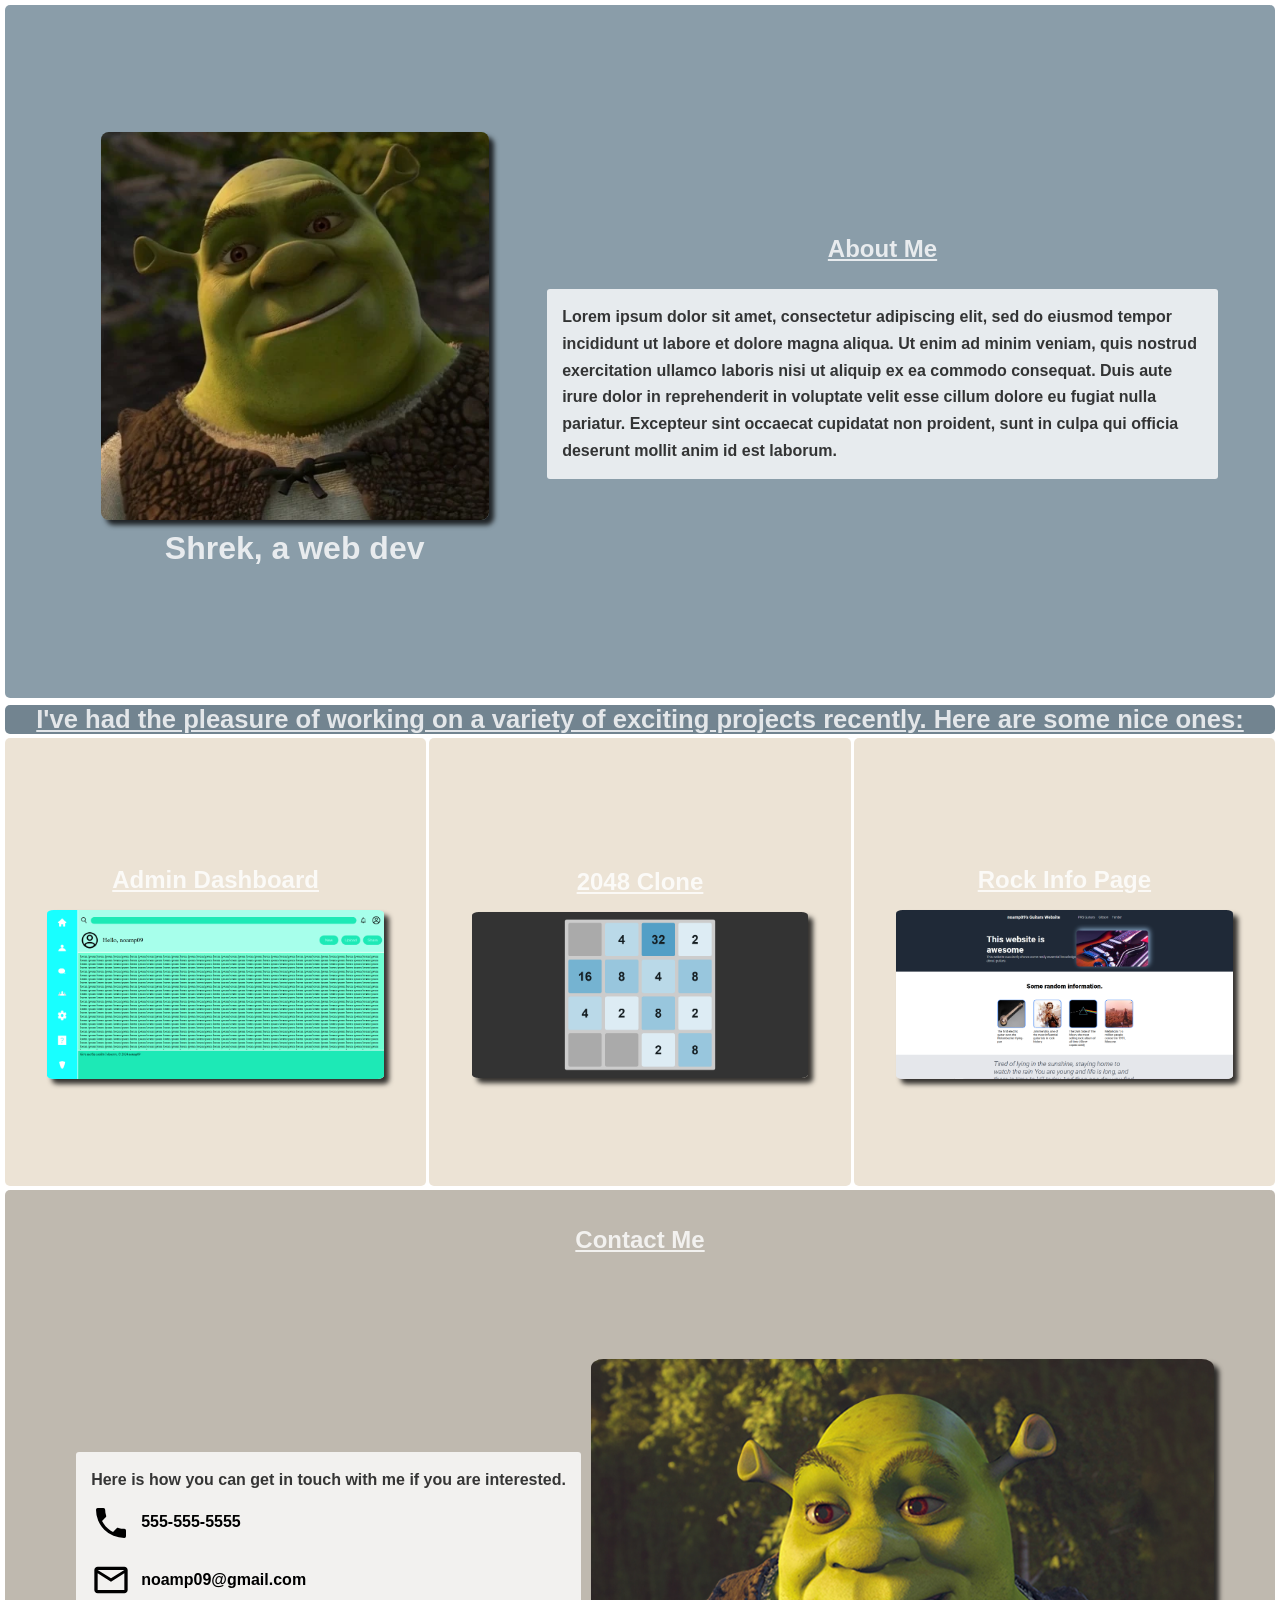
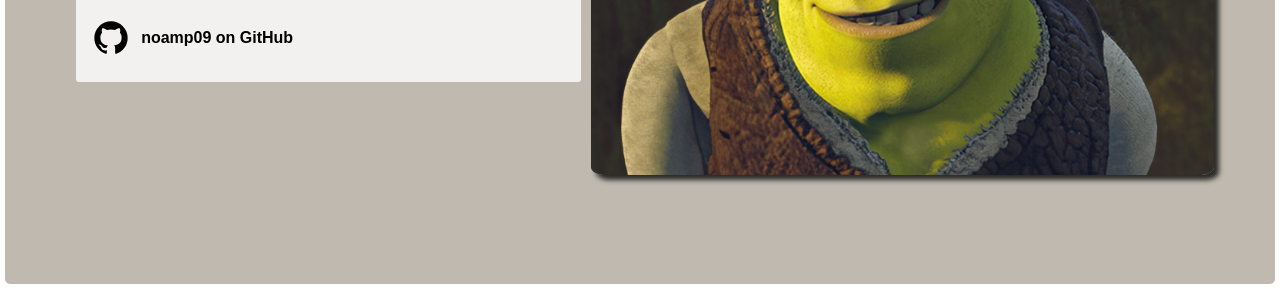
<file: index.html>
<!DOCTYPE html>
<html lang="en">
<head>
    <meta charset="UTF-8">
    <meta name="viewport" content="width=device-width, initial-scale=1.0">
    <title>My Portfolio</title>
    <link rel="stylesheet" href="styles.css">
    <link href="https://fonts.googleapis.com/css2?family=Playfair+Display:wght@400;700&family=Roboto:wght@400;700&display=swap" rel="stylesheet">
</head>
<body>


    <div class="container">
        <div id="about">
            <div class="vertical-container">
                <img id="shrek-img" src="art/Shrek_Profile.webp" alt="me, Shrek">
                <label for="shrek-img">Shrek, a web dev</label>
            </div>

            <div class="vertical-container">
                <h1>About Me</h1>
                <p id="about-paragraph">
                    Lorem ipsum dolor sit amet, consectetur adipiscing elit, sed do eiusmod tempor
                     incididunt ut labore et dolore magna aliqua. Ut enim ad minim veniam, quis nostrud 
                     exercitation ullamco laboris nisi ut aliquip ex ea commodo consequat. Duis aute irure
                      dolor in reprehenderit in voluptate velit esse cillum dolore eu fugiat nulla pariatur.
                       Excepteur sint occaecat cupidatat non proident, sunt in culpa qui officia deserunt
                        mollit anim id est laborum.
                </p>
            </div>
        </div>

        <div id="projects">
            <div id="intro">I've had the pleasure of working on a variety of exciting projects recently. Here are some nice ones:</div>
            <div id="projects-container" class="vertical-container">
                <a id="project1" class="vertical-container" href="admin-dashboard/index.html">
                    <h1>Admin Dashboard</h1>
                    <img src="art/admin-dashboard-screenshot.PNG" alt="admin dashboard screenshot">
                </a>
                <a id="project2" class="vertical-container" href="WDS-2048-clone/index.html">
                    <h1>2048 Clone</h1>
                    <img src="art/2048-screenshot.PNG" alt="2048 screenshot">
                </a>
                <a id="project3" class="vertical-container" href="guitars page/index.html">
                    <h1>Rock Info Page</h1>
                    <img src="art/guitars-page-screenshot.PNG" alt="guitar page screenshot">
                </a>
            </div>
        </div>

        <footer id="contact">
            <h1>Contact Me</h1>
            <div id="contact-container">
              <div id="contact-info" class="vertical-container">
                Here is how you can get in touch with me if you are interested.
                <br>
                <a href="tel:555-555-5555">
                  <img src="art/phone.svg" alt="phone" class="icon"> 555-555-5555
                </a>
                <a href="mailto:noamp09@gmail.com">
                  <img src="art/email-icon.svg" alt="email" class="icon"> noamp09@gmail.com
                </a>
                <a href="https://github.com/noamp09">
                  <img src="art/github.svg" alt="github" class="icon"> noamp09 on GitHub
                </a>
              </div>
              <img src="art/shrek_contact.webp" alt="" class="shrek-img">
            </div>
          </footer>
          
      </div>
      

</body>
</html>
</file>
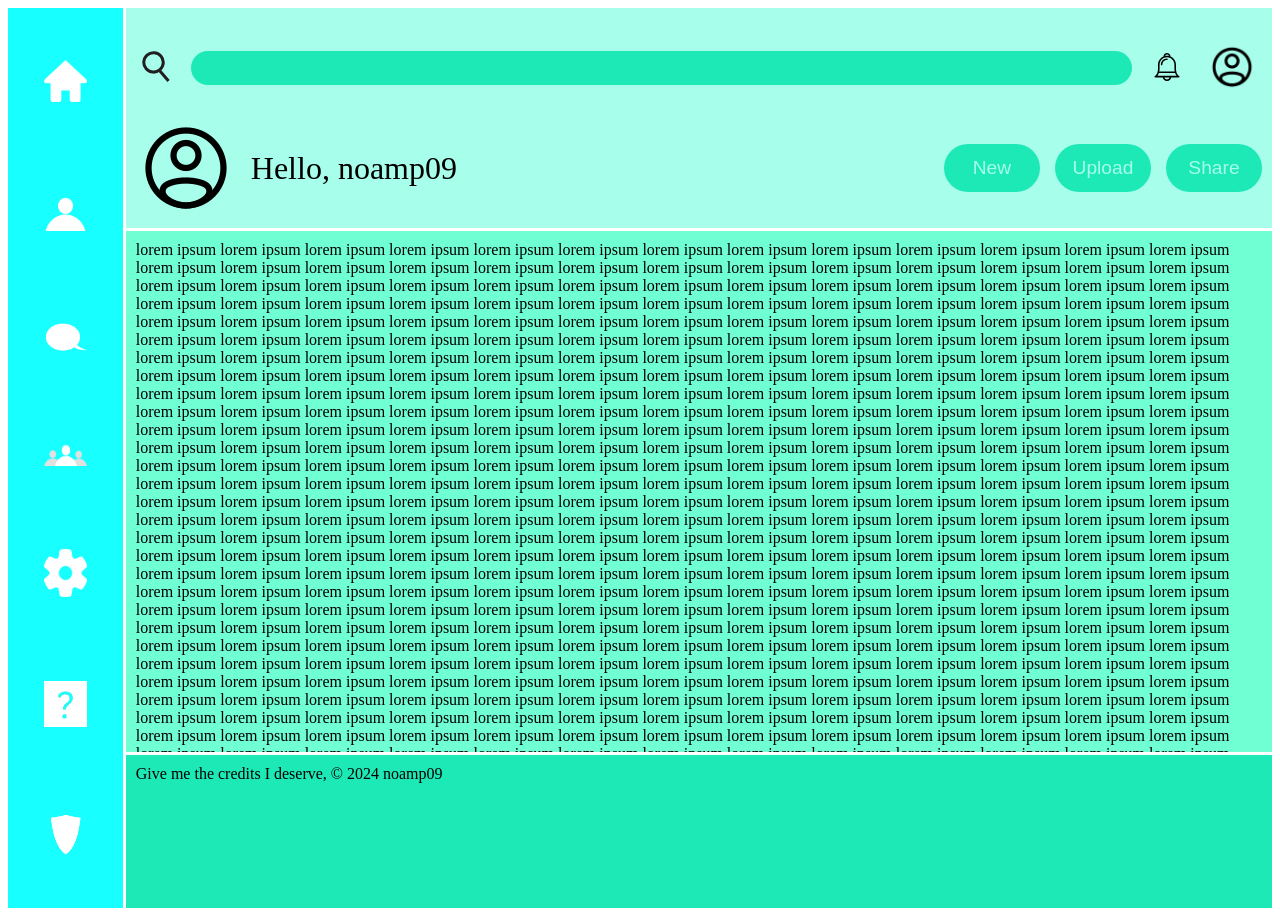
<file: admin-dashboard/index.html>
<!DOCTYPE html>
<html lang="en">
<head>
    <meta charset="UTF-8">
    <meta name="viewport" content="width=device-width, initial-scale=1.0">
    <title>Admin Dashboard</title>
    <link rel="stylesheet" href="style.css">
</head>
<body>
    <div class="container">
        <nav>
            <div>
                <button class="icon-btn"><img src="art/menu-logos/search-icon.svg" alt="search button"></button>
                <input type="text">
                <button class="icon-btn"><img src="art/menu-logos/bell-icon.svg" alt="bell button"></button>
                <button id="profile-btn" class="icon-btn"><img src="art/menu-logos/profile-logo-2.png" alt="profile pic"></button>
            </div>
            <div>
                <img src="art/menu-logos/profile-logo-2.png" alt="profile">
                <div class="nav-text">Hello, noamp09</div>
                <button class="nav-btn">New</button>
                <button class="nav-btn">Upload</button>
                <button class="nav-btn">Share</button>
            </div>
        </nav>
        <div id="sidebar">
            <button><img src="art/menu-logos/home-logo.png" alt="Home"></button>
            <button><img src="art/menu-logos/profile-logo.png" alt="profile"></button>
            <button><img src="art/menu-logos/messages-logo.png" alt="messages"></button>
            <button><img src="art/menu-logos/community-logo.png" alt="communities"></button>
            <button><img src="art/menu-logos/settings-logo.png" alt="settings"></button>
            <button><img src="art/menu-logos/support-logo.png" alt="support"></button>
            <button><img src="art/menu-logos/privacy-logo.png" alt="privacy"></button>
        </div>
        <div id="content">lorem ipsum lorem ipsum lorem ipsum lorem ipsum lorem ipsum 
            lorem ipsum lorem ipsum lorem ipsum lorem ipsum lorem ipsum lorem ipsum lorem ipsum 
            lorem ipsum lorem ipsum lorem ipsum lorem ipsum lorem ipsum lorem ipsum lorem ipsum lorem ipsum 
            lorem ipsum lorem ipsum lorem ipsum lorem ipsum lorem ipsum lorem ipsum lorem ipsum lorem ipsum 
            lorem ipsum lorem ipsum lorem ipsum lorem ipsum lorem ipsum lorem ipsum lorem ipsum lorem ipsum 
            lorem ipsum lorem ipsum lorem ipsum lorem ipsum lorem ipsum lorem ipsum lorem ipsum lorem ipsum 
            lorem ipsum lorem ipsum lorem ipsum lorem ipsum lorem ipsum 
            lorem ipsum lorem ipsum lorem ipsum lorem ipsum lorem ipsum lorem ipsum lorem ipsum 
            lorem ipsum lorem ipsum lorem ipsum lorem ipsum lorem ipsum lorem ipsum lorem ipsum lorem ipsum 
            lorem ipsum lorem ipsum lorem ipsum lorem ipsum lorem ipsum lorem ipsum lorem ipsum lorem ipsum 
            lorem ipsum lorem ipsum lorem ipsum lorem ipsum lorem ipsum lorem ipsum lorem ipsum lorem ipsum 
            lorem ipsum lorem ipsum lorem ipsum lorem ipsum lorem ipsum lorem ipsum lorem ipsum lorem ipsum 
            lorem ipsum lorem ipsum lorem ipsum lorem ipsum lorem ipsum 
            lorem ipsum lorem ipsum lorem ipsum lorem ipsum lorem ipsum lorem ipsum lorem ipsum 
            lorem ipsum lorem ipsum lorem ipsum lorem ipsum lorem ipsum lorem ipsum lorem ipsum lorem ipsum 
            lorem ipsum lorem ipsum lorem ipsum lorem ipsum lorem ipsum lorem ipsum lorem ipsum lorem ipsum 
            lorem ipsum lorem ipsum lorem ipsum lorem ipsum lorem ipsum lorem ipsum lorem ipsum lorem ipsum 
            lorem ipsum lorem ipsum lorem ipsum lorem ipsum lorem ipsum lorem ipsum lorem ipsum lorem ipsum 
            lorem ipsum lorem ipsum lorem ipsum lorem ipsum lorem ipsum 
            lorem ipsum lorem ipsum lorem ipsum lorem ipsum lorem ipsum lorem ipsum lorem ipsum 
            lorem ipsum lorem ipsum lorem ipsum lorem ipsum lorem ipsum lorem ipsum lorem ipsum lorem ipsum 
            lorem ipsum lorem ipsum lorem ipsum lorem ipsum lorem ipsum lorem ipsum lorem ipsum lorem ipsum 
            lorem ipsum lorem ipsum lorem ipsum lorem ipsum lorem ipsum lorem ipsum lorem ipsum lorem ipsum 
            lorem ipsum lorem ipsum lorem ipsum lorem ipsum lorem ipsum lorem ipsum lorem ipsum lorem ipsum lorem ipsum lorem ipsum lorem ipsum lorem ipsum lorem ipsum 
            lorem ipsum lorem ipsum lorem ipsum lorem ipsum lorem ipsum lorem ipsum lorem ipsum 
            lorem ipsum lorem ipsum lorem ipsum lorem ipsum lorem ipsum lorem ipsum lorem ipsum lorem ipsum 
            lorem ipsum lorem ipsum lorem ipsum lorem ipsum lorem ipsum lorem ipsum lorem ipsum lorem ipsum 
            lorem ipsum lorem ipsum lorem ipsum lorem ipsum lorem ipsum lorem ipsum lorem ipsum lorem ipsum 
            lorem ipsum lorem ipsum lorem ipsum lorem ipsum lorem ipsum lorem ipsum lorem ipsum lorem ipsum 
            lorem ipsum lorem ipsum lorem ipsum lorem ipsum lorem ipsum 
            lorem ipsum lorem ipsum lorem ipsum lorem ipsum lorem ipsum lorem ipsum lorem ipsum 
            lorem ipsum lorem ipsum lorem ipsum lorem ipsum lorem ipsum lorem ipsum lorem ipsum lorem ipsum 
            lorem ipsum lorem ipsum lorem ipsum lorem ipsum lorem ipsum lorem ipsum lorem ipsum lorem ipsum 
            lorem ipsum lorem ipsum lorem ipsum lorem ipsum lorem ipsum lorem ipsum lorem ipsum lorem ipsum 
            lorem ipsum lorem ipsum lorem ipsum lorem ipsum lorem ipsum lorem ipsum lorem ipsum lorem ipsum
            lorem ipsum lorem ipsum lorem ipsum lorem ipsum lorem ipsum 
            lorem ipsum lorem ipsum lorem ipsum lorem ipsum lorem ipsum lorem ipsum lorem ipsum 
            lorem ipsum lorem ipsum lorem ipsum lorem ipsum lorem ipsum lorem ipsum lorem ipsum lorem ipsum 
            lorem ipsum lorem ipsum lorem ipsum lorem ipsum lorem ipsum lorem ipsum lorem ipsum lorem ipsum 
            lorem ipsum lorem ipsum lorem ipsum lorem ipsum lorem ipsum lorem ipsum lorem ipsum lorem ipsum 
            lorem ipsum lorem ipsum lorem ipsum lorem ipsum lorem ipsum lorem ipsum lorem ipsum lorem ipsum 
            lorem ipsum lorem ipsum lorem ipsum lorem ipsum lorem ipsum 
            lorem ipsum lorem ipsum lorem ipsum lorem ipsum lorem ipsum lorem ipsum lorem ipsum 
            lorem ipsum lorem ipsum lorem ipsum lorem ipsum lorem ipsum lorem ipsum lorem ipsum lorem ipsum 
            lorem ipsum lorem ipsum lorem ipsum lorem ipsum lorem ipsum lorem ipsum lorem ipsum lorem ipsum 
            lorem ipsum lorem ipsum lorem ipsum lorem ipsum lorem ipsum lorem ipsum lorem ipsum lorem ipsum 
            lorem ipsum lorem ipsum lorem ipsum lorem ipsum lorem ipsum lorem ipsum lorem ipsum lorem ipsum 
            lorem ipsum lorem ipsum lorem ipsum lorem ipsum lorem ipsum lorem ipsum lorem ipsum lorem ipsum 
            lorem ipsum lorem ipsum lorem ipsum lorem ipsum lorem ipsum lorem ipsum lorem ipsum lorem ipsum 
            lorem ipsum lorem ipsum lorem ipsum lorem ipsum lorem ipsum lorem ipsum lorem ipsum lorem ipsum
            lorem ipsum lorem ipsum lorem ipsum lorem ipsum lorem ipsum 
            lorem ipsum lorem ipsum lorem ipsum lorem ipsum lorem ipsum lorem ipsum lorem ipsum 
            lorem ipsum lorem ipsum lorem ipsum lorem ipsum lorem ipsum lorem ipsum lorem ipsum lorem ipsum 
            lorem ipsum lorem ipsum lorem ipsum lorem ipsum lorem ipsum lorem ipsum lorem ipsum lorem ipsum 
            lorem ipsum lorem ipsum lorem ipsum lorem ipsum lorem ipsum lorem ipsum lorem ipsum lorem ipsum 
            lorem ipsum lorem ipsum lorem ipsum lorem ipsum lorem ipsum lorem ipsum lorem ipsum lorem ipsum 
            lorem ipsum lorem ipsum lorem ipsum lorem ipsum lorem ipsum 
            lorem ipsum lorem ipsum lorem ipsum lorem ipsum lorem ipsum lorem ipsum lorem ipsum 
            lorem ipsum lorem ipsum lorem ipsum lorem ipsum lorem ipsum lorem ipsum lorem ipsum lorem ipsum 
            lorem ipsum lorem ipsum lorem ipsum lorem ipsum lorem ipsum lorem ipsum lorem ipsum lorem ipsum 
            lorem ipsum lorem ipsum lorem ipsum lorem ipsum lorem ipsum lorem ipsum lorem ipsum lorem ipsum 
            lorem ipsum lorem ipsum lorem ipsum lorem ipsum lorem ipsum lorem ipsum lorem ipsum lorem ipsum 
            lorem ipsum lorem ipsum lorem ipsum lorem ipsum lorem ipsum lorem ipsum lorem ipsum lorem ipsum 
            lorem ipsum lorem ipsum lorem ipsum lorem ipsum lorem ipsum lorem ipsum lorem ipsum lorem ipsum 
            lorem ipsum lorem ipsum lorem ipsum lorem ipsum lorem ipsum lorem ipsum lorem ipsum lorem ipsum
            lorem ipsum lorem ipsum lorem ipsum lorem ipsum lorem ipsum 
            lorem ipsum lorem ipsum lorem ipsum lorem ipsum lorem ipsum lorem ipsum lorem ipsum 
            lorem ipsum lorem ipsum lorem ipsum lorem ipsum lorem ipsum lorem ipsum lorem ipsum lorem ipsum 
            lorem ipsum lorem ipsum lorem ipsum lorem ipsum lorem ipsum lorem ipsum lorem ipsum lorem ipsum 
            lorem ipsum lorem ipsum lorem ipsum lorem ipsum lorem ipsum lorem ipsum lorem ipsum lorem ipsum 
            lorem ipsum lorem ipsum lorem ipsum lorem ipsum lorem ipsum lorem ipsum lorem ipsum lorem ipsum 
            lorem ipsum lorem ipsum lorem ipsum lorem ipsum lorem ipsum 
            lorem ipsum lorem ipsum lorem ipsum lorem ipsum lorem ipsum lorem ipsum lorem ipsum 
            lorem ipsum lorem ipsum lorem ipsum lorem ipsum lorem ipsum lorem ipsum lorem ipsum lorem ipsum 
            lorem ipsum lorem ipsum lorem ipsum lorem ipsum lorem ipsum lorem ipsum lorem ipsum lorem ipsum 
            lorem ipsum lorem ipsum lorem ipsum lorem ipsum lorem ipsum lorem ipsum lorem ipsum lorem ipsum 
            lorem ipsum lorem ipsum lorem ipsum lorem ipsum lorem ipsum lorem ipsum lorem ipsum lorem ipsum 
        </div>
        <footer>Give me the credits I deserve, &#169 2024 noamp09</footer>
    </div>
</body>
</html>
</file>
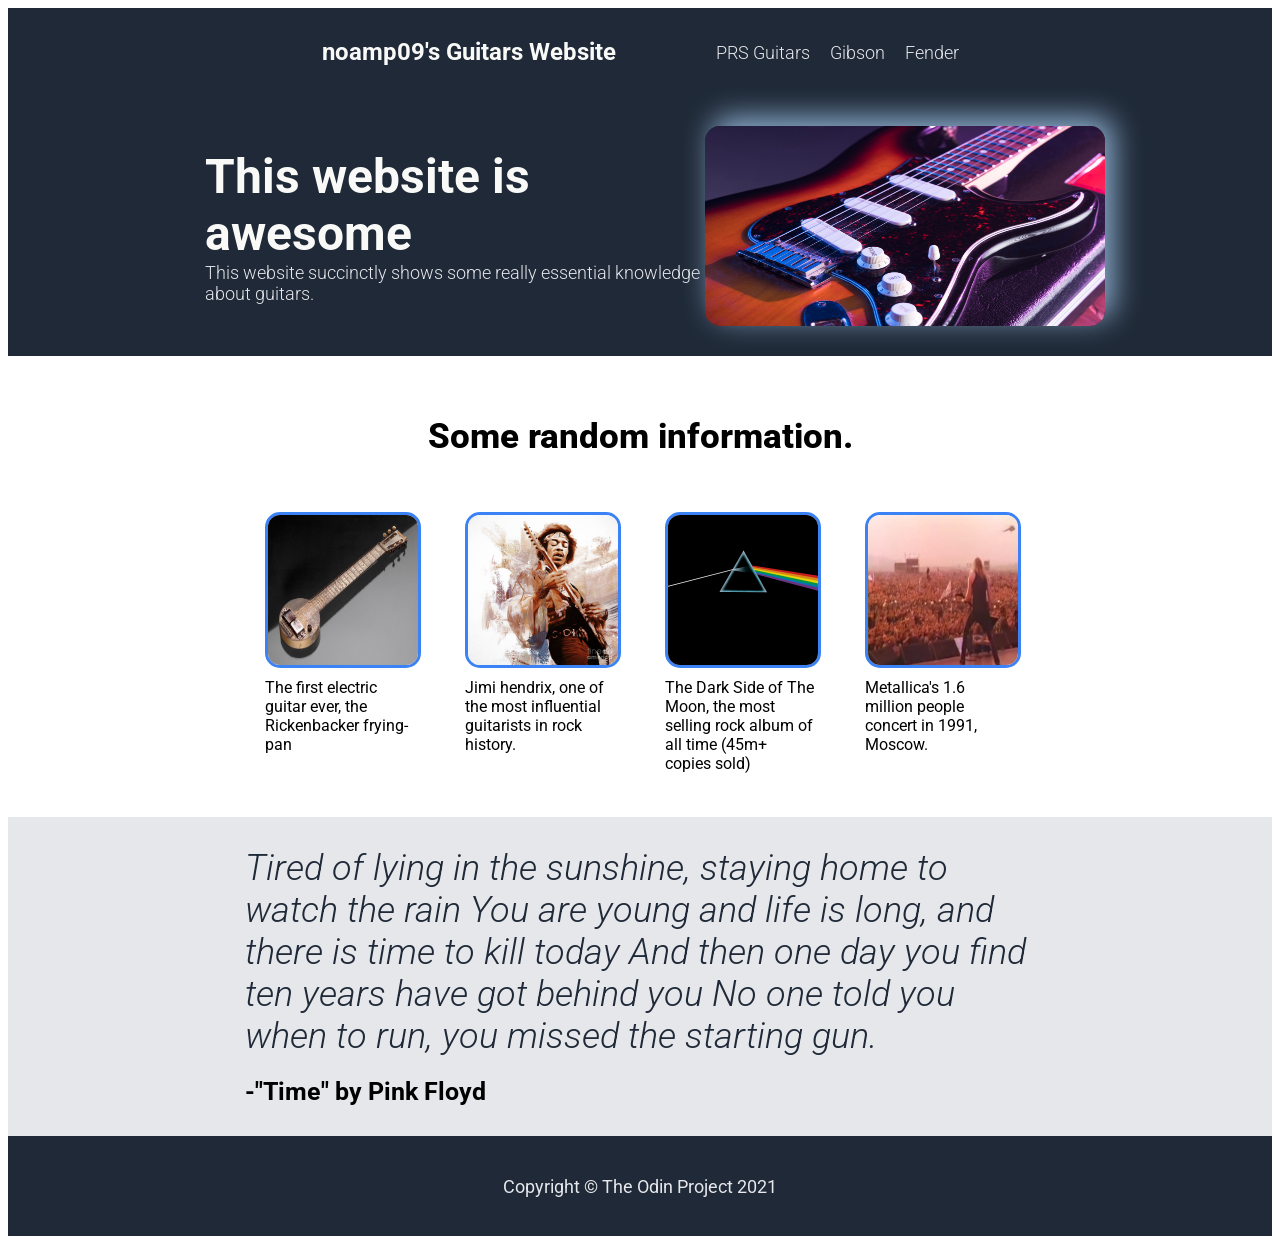
<file: guitars page/index.html>
<!DOCTYPE html>
<html lang="en">
<head>
    <meta charset="UTF-8">
    <meta name="viewport" content="width=device-width, initial-scale=1.0">
    <title>Landing Page</title>
    <link rel="stylesheet" href="style.css">

    <link rel="preconnect" href="https://fonts.googleapis.com">
    <link rel="preconnect" href="https://fonts.gstatic.com" crossorigin>
    <link href="https://fonts.googleapis.com/css2?family=Roboto:ital,wght@0,100;0,300;0,400;0,500;0,700;0,900;1,100;1,300;1,400;1,500;1,700;1,900&display=swap" rel="stylesheet">
</head>
<body>
    <div class="top">
        <div class="header">
            <div class="logo">noamp09's Guitars Website</div>
            <!-- links div -->
            <div class="links-container">
                <a href="https://prsguitars.com/">PRS Guitars</a>
                <a href="https://gibson.com/">Gibson</a>
                <a href="https://www.fender.com/">Fender</a>
            </div>
        </div>

        <!-- intro section -->
        <div class="hero">
            <div class="text">
                <div class="main-text">This website is awesome</div>
                <div class="secondary-text">This website succinctly shows some really essential knowledge about guitars.</div>
            </div>

            <img src="photos\strat-01.jpg" alt="A Fender Stratocaster" class="pic">
        </div>
    </div>

    <!-- mid section -->
    <div class="mid">
        <div class="information">Some random information.</div>
        <div class="subtext-container">
            <div class="subtext">
                <img src="photos/frying-pan.jpg" alt="rickenbacker frying-pan" class="pic">
                <div>The first electric guitar ever, the Rickenbacker frying-pan</div>
            </div>
            <div class="subtext">
                <img src="photos/jimi-hendrix.jpg" alt="Jimi Hendrix" class="pic">
                <div>Jimi hendrix, one of the most influential guitarists in rock history.</div>
            </div>
            <div class="subtext">
                <img src="photos/Dark_Side_of_the_Moon.png" alt="The Dark Side of The Moon" class="pic">
                <div>The Dark Side of The Moon, the most selling rock album of all time (45m+ copies sold)</div>
            </div>
            <div class="subtext">
                <img src="photos/Metallica-Moscow-1991.jpg" alt="Metallica-Moscow-1991" class="pic">
                <div>Metallica's 1.6 million people concert in 1991, Moscow.</div>
            </div>
        </div>
    </div>

    <!-- quote section -->
    <div class="quote">
        <div>
            <div class="text">
                Tired of lying in the sunshine, staying home to watch the rain
                You are young and life is long, and there is time to kill today
                And then one day you find ten years have got behind you
                No one told you when to run, you missed the starting gun.
            </div>
            <div class="quoter">-"Time" by Pink Floyd</div>
        </div>

    </div>

    <!-- copyright section -->
    <div class="copyright">
        <div class="text">Copyright &#169; The Odin Project 2021</div>
    </div>
</body>
</html>
</file>
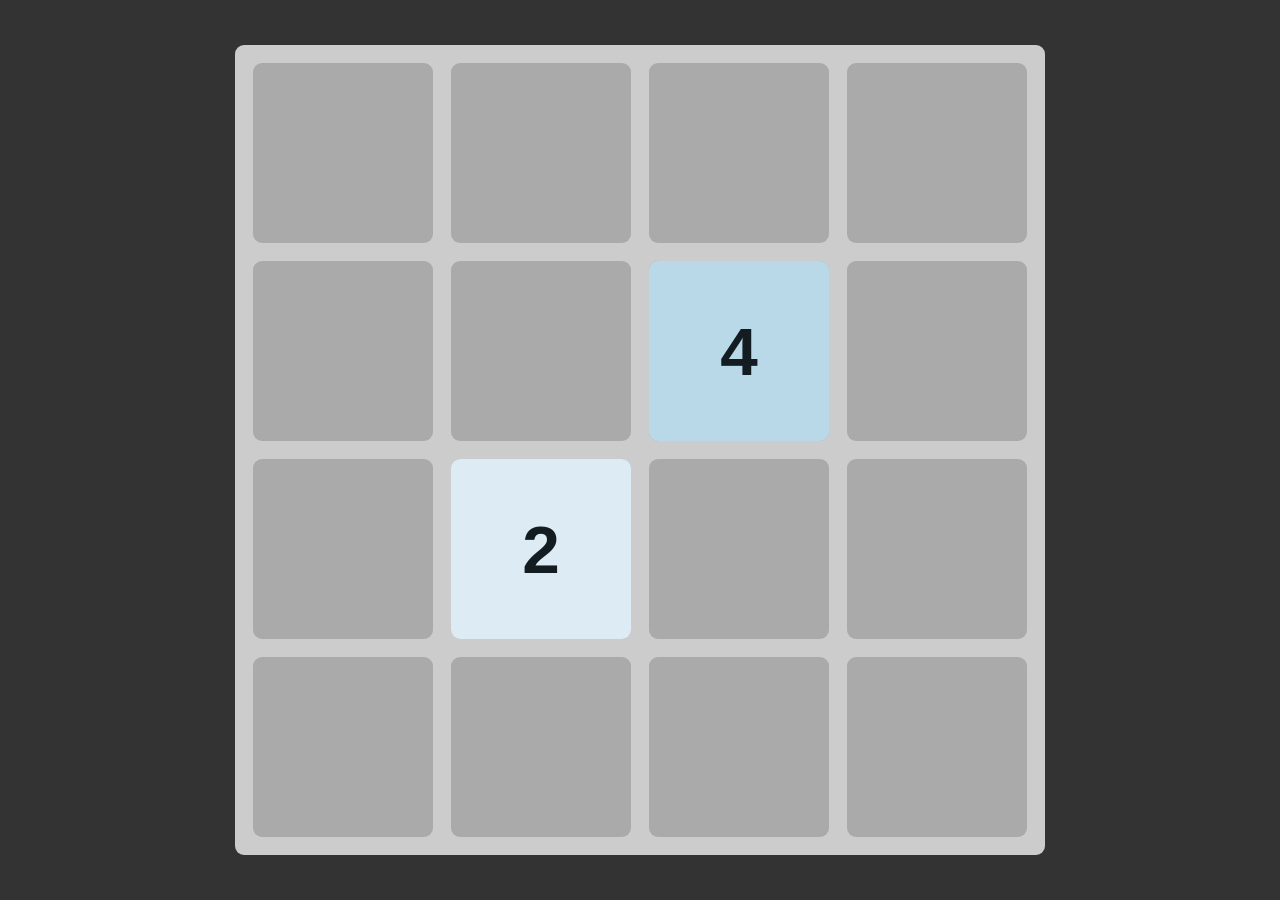
<file: WDS-2048-clone/index.html>
<!DOCTYPE html>
<html lang="en">
<head>
    <meta charset="UTF-8">
    <meta name="viewport" content="width=device-width, initial-scale=1.0">
    <title>2048</title>
    <script defer src="script.js" type="module"></script>
    <link rel="stylesheet" href="styles.css">
</head> 
<body>
    <div id="gameboard">

    </div>
</body>
</html>
</file>
<file: styles.css>
:root {
  --main-radius: 5px;
  --main-padding: 5px;
  --white: hsla(0, 0%, 100%, 0.8);
  --dark-blue: hsla(204, 55%, 18%, 0.6);
  --grey-blue: hsla(204, 30%, 34%, 0.6);
  --dark-brown: hsla(36, 11%, 53%, 0.6);
  --light-brown: hsla(37, 38%, 80%, 0.6);
  --black: hsla(0, 0%, 0%, 0.781);
  --grid-gap: 0.2rem;
}

body {
  overflow-x: hidden;
  font-family: "Inter", sans-serif;
  min-height: 100vh;
  margin: 0;
  padding: 0;
  background-image: url(https://images.unsplash.com/photo-1578241561880-0a1d5db3cb8a?ixid=MnwxMjA3fDB8MHxwaG90by1wYWdlfHx8fGVufDB8fHx8&ixlib=rb-1.2.1&auto=format&fit=crop&w=2070&q=80);
  background-size: cover;
  background-position: center;
}

.container {
  margin: 5px;
  display: grid;
  min-height: 150vh;
  grid-template-columns: 1fr;
  grid-template-rows: 1fr 0.7fr 1fr; 
  grid-template-areas:
    "about about about"
    "projects projects projects"
    "footer footer footer";
  grid-gap: var(--grid-gap);
  font-weight: 800;
  font-size: 12px;
  text-align: center;
}

.vertical-container {
  height: 100%;
  display: flex;
  flex-direction: column;
  justify-content: center;
  align-items: center;
}

label {
  color: var(--white);
  margin: 10px;
  font-size: 2rem;
}

p {
  border-radius: 3px;
  background-color: var(--white);
  padding: 15px;
  font-size: 1rem;
  line-height: 3ch;
  color: var(--black);
  max-width: 72ch;
  text-align: left;
  margin: 10px;
}

h1 {
  color: var(--white);
  font-weight: bolder;
  text-decoration-line: underline;
}

img {
  border-radius: 2%;
  box-shadow: 5px 5px 5px var(--black);
  max-width: min(890px, 80vw, 80%);
}


a {
  text-decoration: none;
  color: black;
  text-align: center;
  display: block;
  font-family: inherit;
  text-decoration: none;
  font-weight: bold;
  margin: 1ch;
  transition: transform 0.3s ease;
}

a:hover {
  cursor: pointer;
  transform: scale(1.1);
}

#about {
  background: var(--grey-blue);
  grid-area: about;
  border-radius: var(--main-radius);
  padding-top: var(--main-padding);

  display: flex;
  align-items: center;
  justify-content: center;
}

#projects {
  grid-area: projects;
  display: flex;
  flex-direction: column;
  justify-content: center;
  align-items: center;
}

#intro {
  width: 100%;
  text-decoration-line: underline;
  font-size: 1.6rem;
  color: var(--white);
  margin: var(--grid-gap);
  border-radius: var(--main-radius);
  background-color: var(--dark-blue);
}

#projects-container {
  padding-top: var(--grid-gap);
  padding-bottom: var(--grid-gap);
  flex: 1;
  width: 100%;
  grid-area: projects;
  display: grid;
  grid-template-columns: repeat(3, 1fr); /* Divide container into three equal columns */
  grid-auto-rows: 1fr; /* Each row will take up equal space vertically */
  gap: var(--grid-gap);
}

#projects-container > * {
  margin: 0;
  background: var(--light-brown);
  border-radius: var(--main-radius);
  padding-top: var(--main-padding);
}


#contact {
  background: var(--dark-brown);
  grid-area: footer;
  border-radius: var(--main-radius);
  padding-top: var(--main-padding);
  display: flex;
  flex-direction: column;
  align-items: center;
  justify-content: center;
  padding: 20px;
}

#contact-container {
  display: flex;
  align-items: center;
  justify-content: center;
}

#contact-info {
  border-radius: 3px;
  background-color: var(--white);
  padding: 15px;
  font-size: 1rem;
  line-height: 3ch;
  color: var(--black);
  width: fit-content;
  height: fit-content;
  margin: 10px;
}

#contact-info > a {
  width: 100%;
  display: flex;
  justify-content: flex-start;
  align-items: center;
  gap: 10px;
  transform: none;
}

#contact-info > a:hover {
  background-color: aliceblue;
}

.icon {
  box-shadow: none;
  max-width: 40px;
  height: auto;
}


.shrek-img {
  max-height: 70%;
  width: auto;
}


@media (max-width: 1000px) {
  label {
    font-size: 1rem;
  }

  p {
    font-size: 0.8rem;
  }

  #about {
    flex-direction: column;
  }

  .container {
    grid-template-columns: 1fr;
    grid-template-rows: 0.5fr 1fr 0.7fr; 
  }

  #projects-container {
    grid-template-columns: 1fr;
    grid-template-rows: 1fr 1fr 1fr;
    gap: var(--grid-gap);
  }

  #intro {
    font-size: 1rem;
    text-decoration-line: none;
    border: 3px groove var(--white);
  }

  #contact-container {
    flex-direction: column-reverse;
  }
}
</file>
<file: admin-dashboard/style.css>
.container {
    display: grid;
    height: 100vh;
    grid-template-columns: 0.1fr 1fr;
    grid-template-rows: 0.8fr 1.5fr 1.2fr 0.8fr;
    grid-template-areas: 
        "sidebar nav"
        "sidebar content"
        "sidebar content"
        "sidebar footer";
    grid-gap: 0.2rem;
}

img {
    max-width: 100px;
    max-height: 100px;
}

nav {
    background-color: #a7ffeb;
    display: grid;
    grid-template: 1fr 1fr / 1fr;
}

nav > div {
    display: flex;
    align-items: center;
    justify-content: center;
    gap: 15px;
}

.nav-btn {
    border: none;
    border-radius: 25px;
    height: 4.5ch;
    width: 9ch;
    background-color: #1de9b6;
    color: #a7ffeb;
    font-size: 1.2rem;
}

.nav-text {
    font-size: 2rem;
    margin-right: auto;
}

#profile-btn {
    min-width: 30px;
    max-height: 60px;
    max-width: 60px;
}

#sidebar {
    background-color: #18ffff;
    grid-area: sidebar;
    display: flex;
    flex-direction: column;
    align-items: center;
    justify-content: space-around;
}

#sidebar > button {
    background: none;
    border: none;
    max-width: 55px;
}

#content {
    background-color: #6fffd2;
    grid-area: content;
    overflow: hidden;
}

footer {
    background-color: #1de9b6;
    grid-area: footer;
}

nav, #sidebar, #content, footer {
    padding: 10px;
}

img {
    width: 100%;
    height: 100%;
}

.icon-btn {
    background-color: transparent;
    border: none;
    min-width: 35px;
    max-height: 40px;
    max-width: 40px;
}

button:hover {
    cursor: pointer;
}

input {
    border: none;
    border-radius: 20px;
    background-color: #1de9b6;
    height: 2rem;
    font-size: 1.5rem;
    padding-left: 10px;
    flex: 1;
}

@media only screen and (max-width: 800px){
    .container {
        grid-template-columns: 1fr;
        grid-template-rows: 0.5fr 0.5fr 1fr 0.2fr;
        grid-template-areas: 
            "nav"
            "sidebar"
            "content"
            "footer";
    }

    #sidebar {
        flex-direction: row;
    }

    #sidebar > button {
        aspect-ratio: 1 / 1;
        width: auto;
    }
}
</file>
<file: guitars page/style.css>
body {
    font-family: 'roboto', sans-serif;
  }
  
  button:hover {
    cursor: pointer;
  }

  .top,
  .mid,
  .quote {
    display: flex;
    flex-direction: column;
    align-items: center;
    padding: 30px; /* Updated padding value */
    overflow-wrap: break-word;
  }
  
  .top {
    background-color: #1f2937;
  }
  
  .mid {
    background-color: white;
  }
  
  .quote {
    background-color: #e5e7eb;
  }
  
  /* header section */
  
  .header {
    display: flex;
    justify-content: space-between; /* Justifies elements horizontally */
    align-items: center;
  }
  
  .links-container {
    display: flex;
    gap: 20px;
    flex-wrap: wrap; /* Allow links to wrap on smaller screens */
  }
  
  .logo {
    margin-right: 100px;
    font-size: 24px;
    color: #f9faf8;
    font-weight: bold;
  }
  
  .hero {
    margin-top: 60px;
    display: flex;
    justify-content: flex-start; /* Align elements to the left */
    align-items: center;
  }
  
  .hero .text {
    max-width: 500px;
    box-sizing: border-box; /* Ensure margin is calculated correctly */
    margin-left: 30px; /* Your desired left margin */
  }
  
  .text .main-text {
    color: #f9faf8;
    font-size: 48px;
    font-weight: bolder;
  }
  
  .text .secondary-text, a {
    font-size: 18px;
    text-decoration: none;
    color: #e5e7eb;
    font-weight: 300;
  }
  
  .hero .pic {
    box-shadow: 8px -8px 30px rgb(144, 179, 212);
    border-radius: 15px;
    width: 400px;
    aspect-ratio: 2 / 1;
  }
  
  /* mid section */
  
  .mid .information {
    margin: 30px;
    font-weight: 800;
    font-size: 35px;
  }
  
  .subtext-container {
    display: flex;
    align-items: center;
    justify-content: center;
    flex-wrap: wrap; /* Allow subtext sections to wrap on smaller screens */
  }
  
  .subtext-container .subtext {
    display: flex;
    flex-direction: column;
    margin: 25px;
    width: 150px;
    height: 250px;
    gap: 10px;
  }
  
  .subtext .pic {
    height: 150px;
    width: inherit;
    border-radius: 15px;
    border: solid #3b82f6;
  }
  
  /* quote section */
  
  .quote {
    display: flex; /* Make the quote section a flex container */
    flex-direction: column; /* Stack elements vertically by default */
    align-items: center; /* Center content horizontally */
    flex-wrap: wrap;
  }  
  
  .quote .text {
    max-width: 790px;
    flex: 1;
    font-size: 36px;
    font-style: italic;
    font-weight: 300;
    color: #1f2937;
  }
  
  .quoter {
    margin-top: 20px;
    font-size: 25px;
    align-self: flex-end;
    font-weight: bold;
  }
  
  /* copyright section */
  .copyright {
    height: 100px;
    background-color: #1f2937;
    display: flex;
    justify-content: center;
    align-items: center;
  }
  
  .copyright .text {
    justify-self: center;
    color: #e5e7eb;
    font-size: 18px;
  }
  
  /* Media queries for additional responsiveness adjustments (optional) */
  
  @media (max-width: 1000px) {
    .hero {
      flex-wrap: wrap; /* Optionally wrap text and image on small screens */
    }
    .hero .pic{
      margin-top: 30px;
      width: 85vw;
    }
    .quote .text {
      flex: 1; /* Allow full width when screen is narrower */
    }
  }
</file>
<file: WDS-2048-clone/styles.css>
*, *::before, *::after {
    box-sizing: border-box;
    font-family: Arial, Helvetica, sans-serif;
}

body {
    background-color: #333;
    display: flex;
    justify-content: center;
    align-items: center;
    height: 100vh;
    margin: 0;
    font-size: 7.5vmin;
}

#gameboard {
    display: grid;
    grid-template: repeat(var(--grid-size), var(--cell-size)) / repeat(var(--grid-size), var(--cell-size));
    background-color: #ccc;
    gap: var(--cell-gap);
    border-radius: 1vmin;
    padding: var(--cell-gap);
    position: relative;
}

.cell {
    background-color: #aaa;
    border-radius: 1vmin;
}

.tile {
    position: absolute;
    display: flex;
    justify-content: center;
    align-items: center;
    width: var(--cell-size);
    height: var(--cell-size);
    border-radius: 1vmin;
    top: calc(var(--y) * var(--cell-size) + var(--y) * var(--cell-gap) + var(--cell-gap));
    left: calc(var(--x) * var(--cell-size) + var(--x) * var(--cell-gap) + var(--cell-gap));
    font-weight: bold;
    background-color: hsl(200, 50%, var(--background-lightness));
    color: hsl(200, 25%, var(--text-lightness));
    animation: show 200ms ease-in-out;
    transition: 100ms ease-in-out;
}

@keyframes show {
    0% {
        opacity: 0.5;
        transform: scale(0);
    }
}
</file>
